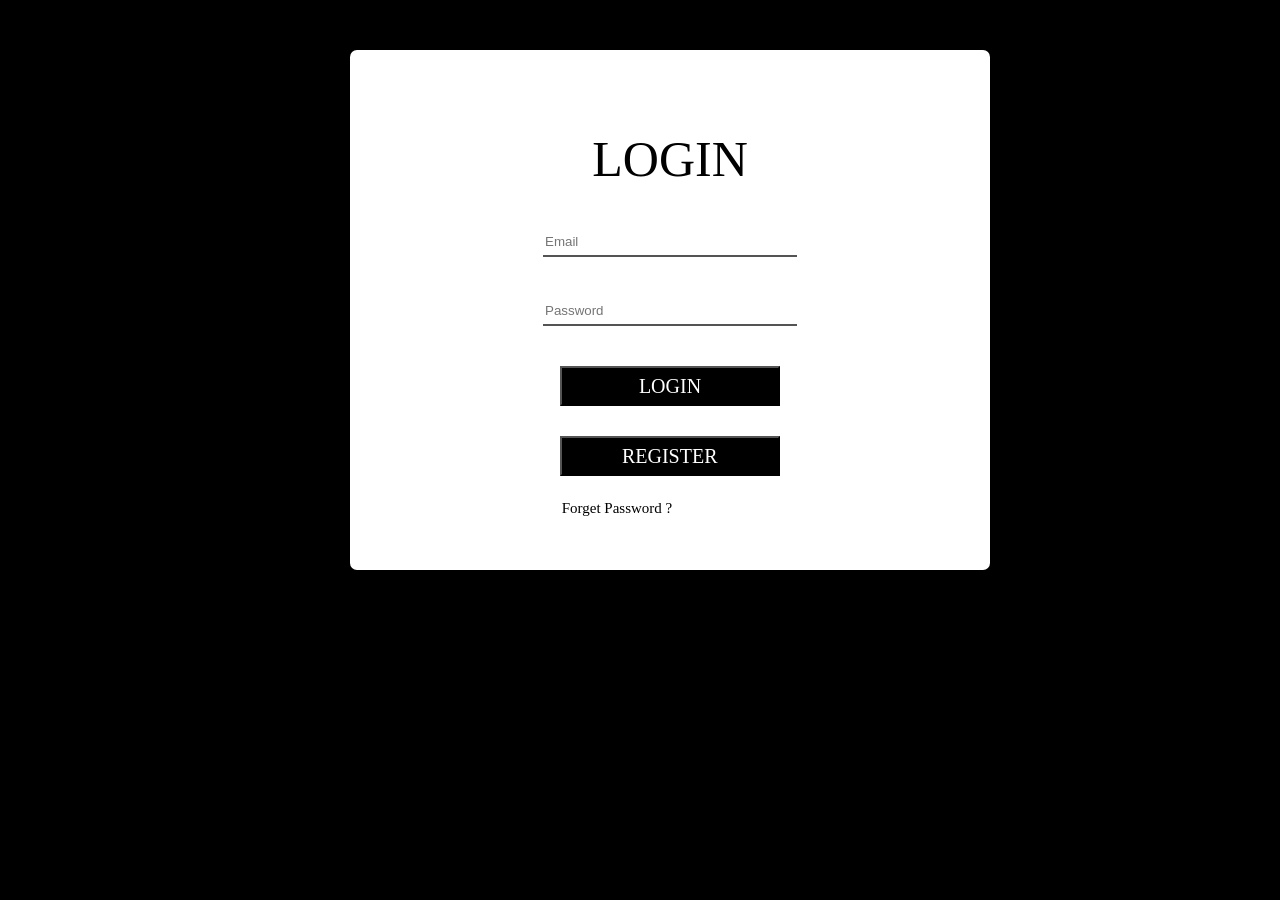
<file: Index.html>
<!DOCTYPE html>
<html lang="en">
<head>
    <meta charset="UTF-8">
    <meta http-equiv="X-UA-Compatible" content="IE=edge">
    <meta name="viewport" content="width=device-width, initial-scale=1.0">
    <title>Document</title>
    <link rel="stylesheet" href="Css/Index.css">
</head>
<body>
    <center>
        <div class="login-box">
            <div class="login-text">LOGIN</div>
            <form>
                <input type="text" id="username" class="login-username" placeholder="Email" required><br>
                <input type="password" id="password" class="login-password" placeholder="Password" required><br>
                <input type="submit" value="LOGIN" class="login-signin"><br>
                <input type="button" value="REGISTER" class="login-register">
                <label class="forget-label">Forget Password ?</label>
            </form>
        </div>
    </center>
</body>
</html>
</file>
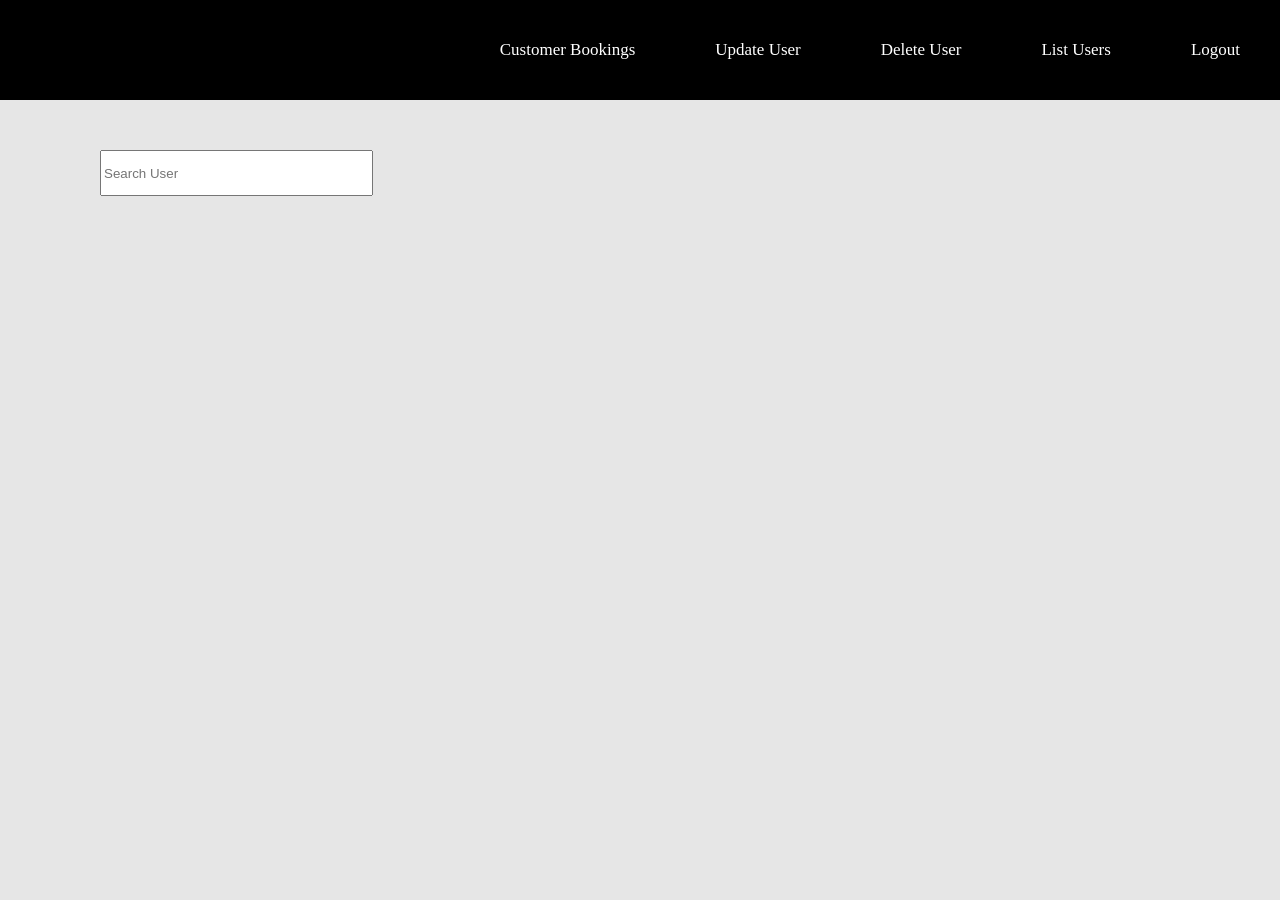
<file: AdminDashboard.html>
<!DOCTYPE html>
<html lang="en">
<head>
    <meta charset="UTF-8">
    <meta http-equiv="X-UA-Compatible" content="IE=edge">
    <meta name="viewport" content="width=device-width, initial-scale=1.0">
    <title>Document</title>
    <link rel="stylesheet" href="Css/Room.css">
    <style>
        body
        {
            background-color: #e6e6e6;
        }
        .search-bar
        {
            position:relative;
            top:150px;
            left:100px;
            height:40px;
            width:265px;
        }
    </style>
</head>
<body>
    <div class="navbar">
        <a href="#">Logout</a>
        <a href="#">List Users</a>
        <a href="#">Delete User</a>
        <a href="#">Update User</a>
        <a href="#">Customer Bookings</a>
    </div>
    <input type="text" id="search" class="search-bar" placeholder="Search User">
</body>
</html>
</file>
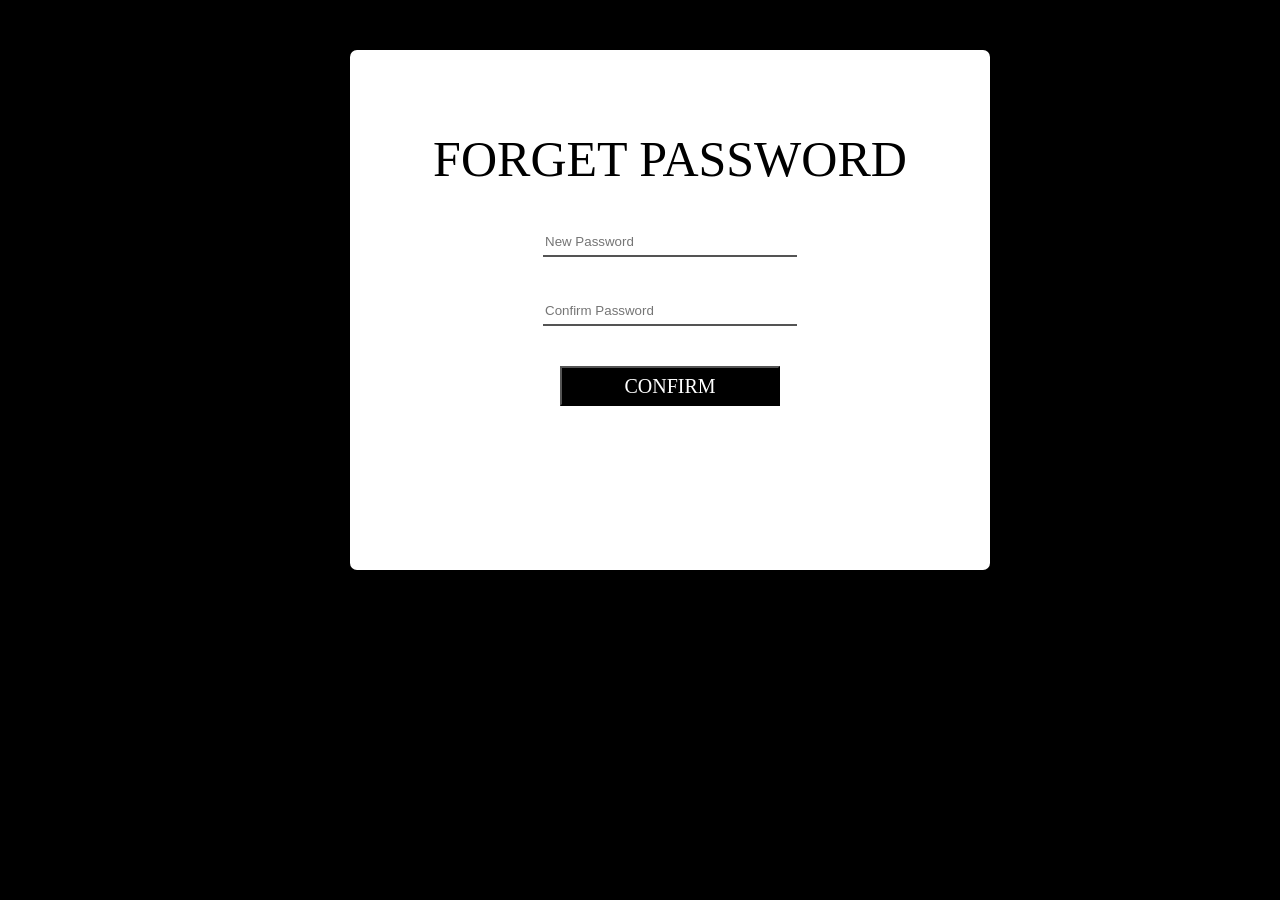
<file: ForgetPassword.html>
<!DOCTYPE html>
<html lang="en">
<head>
    <meta charset="UTF-8">
    <meta http-equiv="X-UA-Compatible" content="IE=edge">
    <meta name="viewport" content="width=device-width, initial-scale=1.0">
    <title>Document</title>
    <link rel="stylesheet" href="Css/Index.css">
</head>
<body>
    <center>
        <div class="login-box">
            <div class="login-text">FORGET PASSWORD</div>
            <form>
                <input type="password" id="newpass" class="login-username" placeholder="New Password" required><br>
                <input type="password" id="confirmpass" class="login-password" placeholder="Confirm Password" required><br>
                <input type="submit" value="CONFIRM" class="login-signin">
                
            </form>
        </div>
    </center>
</body>
</html>
</file>
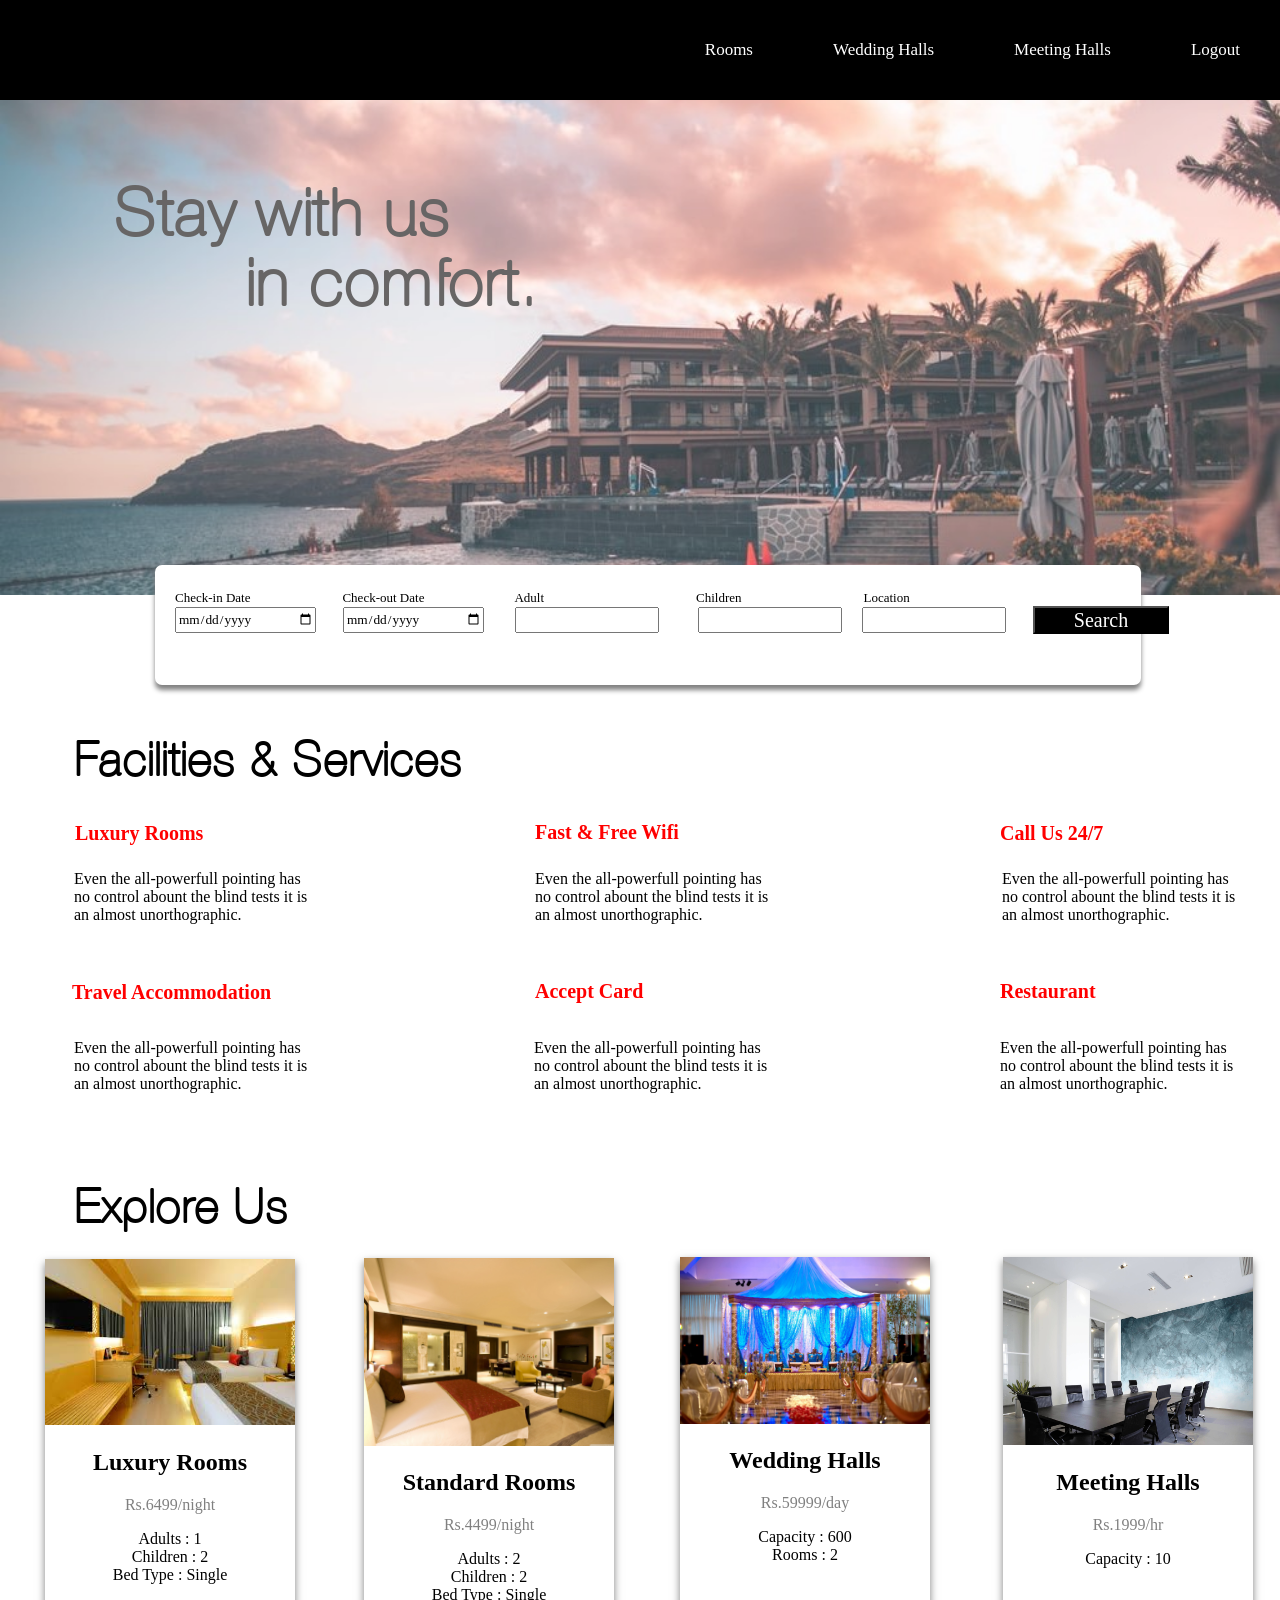
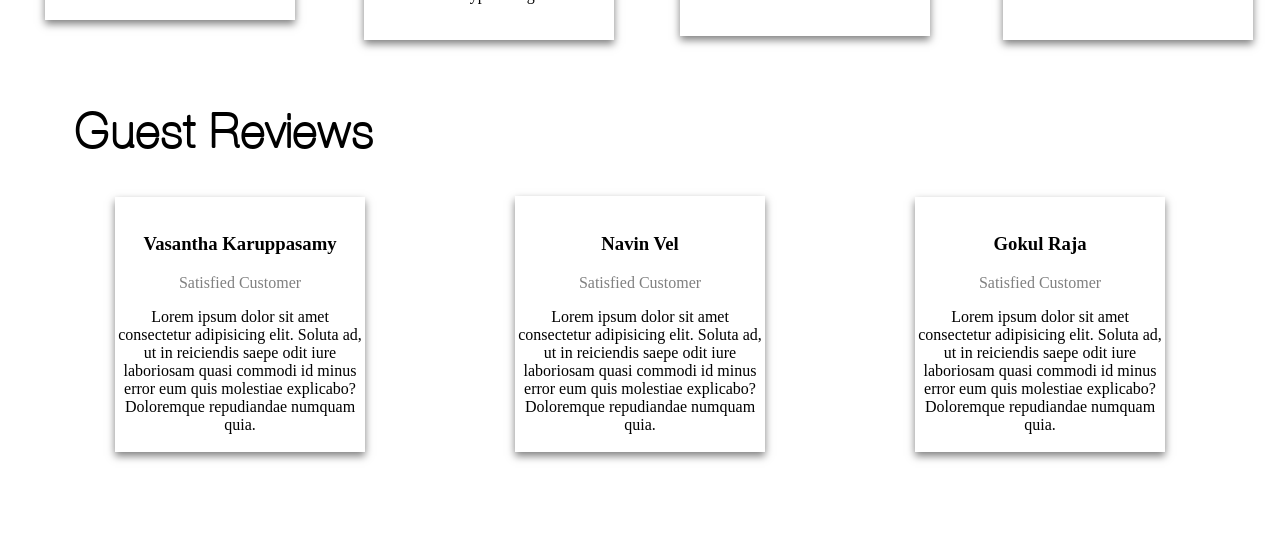
<file: GuestDashboard.html>
<!DOCTYPE html>
<html lang="en">
<head>
    <meta charset="UTF-8">
    <meta http-equiv="X-UA-Compatible" content="IE=edge">
    <meta name="viewport" content="width=device-width, initial-scale=1.0">
    <title>Document</title>

    <style>
        @font-face {
            font-family: Rounded;
            src: url(Fonts/rounded.ttf);
        }
        body
        {
            margin:0;
            overflow-x: hidden;
        }
        .navbar
        {
            background-color: black;
            position: fixed;
            top:0;
            height:100px;
            width: 100%;
            z-index:2;
        }
        .navbar a 
        {
            float: right;
            display: block;
            color:white;
            text-align: center;
            padding: 40px;
            font-size: 17px;
            text-decoration: none;
            
        }
        .navbar a:hover 
        {
            font-size:20px;
        }
        .welcome-img
        {
            
            position: static;
            opacity:0.799;
            background-size: cover; 
            width:100%;
        }
        
        .img-text1
        {
            font-family: Rounded;
            color:#676565;
            position:absolute;
            font-size: 70px;
            left:115px;
            top:100px;
        }
        .img-text2
        {
            font-family: Rounded;
            color: #676565;
            position:absolute;
            font-size: 70px;
            left:247px;
            top:170px;
        }
        .checkin-details-box
        {
            width: 77%;
            height:120px;
            background-color:white;
            border-radius:7px;
            top: 565px;
            left: 155px;
            position:absolute;
            box-shadow: 0px 5px 5px grey;
            z-index: 1;
        }
        .back
        {
            background: white;
            height:1475px;
            position: relative;
            top: -90px;
        }
        .checkin-label
        {
            font-family: 'Times New Roman', Times, serif;
            font-size: 13px;
            position:relative;
            top:23px;
            left:20px;
        }
        .checkout-label
        {
            font-family:'Times New Roman', Times, serif;
            font-size: 13px;
            position:relative;
            top:23px;
            left:108px;
        }
        .adult-label
        {
            font-family: 'Times New Roman', Times, serif;
            font-size: 13px;
            position:relative;
            top:23px;
            left:194px;
        }
        .children-label
        {
            font-family: 'Times New Roman', Times, serif;
            font-size: 13px;
            position:relative;
            top:23px;
            left:342px;
        }
        .location-label
        {
            font-family: 'Times New Roman', Times, serif;
            font-size: 13px;
            position:relative;
            top:23px;
            left:460px;
        }

        .checkin-box
        {
            font-family: 'Times New Roman', Times, serif;
            position:relative;
            top:20px;
            left:20px;
            height:22px;
            width: 136px;
        }
        .checkout-box
        {
            font-family:'Times New Roman', Times, serif;
            position:relative;
            top:20px;
            left:43px;
            height:22px;
            width: 136px;
            
        }
        .adult-box
        {
            font-family: 'Times New Roman', Times, serif;
            position:relative;
            top:20px;
            left:70px;
            height:20px;
            width: 136px;
        }
        .children-box
        {
            font-family: 'Times New Roman', Times, serif;
            position:relative;
            top:20px;
            left:105px;
            height:20px;
            width: 136px;
            
        }
        .location-box
        {
            font-family: 'Times New Roman', Times, serif;
            position:relative;
            top:20px;
            left:121px;
            height:20px;
            width: 136px;
        }
        .search-button
        {
            position: relative;
            top:23px;
            left:144px;
            width:136px;
            height: 28px; 
            background-color: black;
            border-color: black;
            color: white;
            font-size: 20px;
            font-family: 'Times New Roman', Times, serif;
            cursor: pointer;
        }
        .body-text1
        {
            font-family: Rounded;
            font-size: 50px;
            position:relative;
            top:135px;
            left:75px;
        }
        .facility-headings1
        {
            font-family: 'Times New Roman', Times, serif;
            font-size: 20px;
            font-weight: bold;
            color:red;
            position: relative;
            top:120px;
            left:75px;
        }
        .facility-headings2
        {
            font-family: 'Times New Roman', Times, serif;
            font-size: 20px;
            font-weight: bold;
            color:red;
            position: relative;
            top:76px;
            left:535px;
        }
        .facility-headings3
        {
            font-family: 'Times New Roman', Times, serif;
            font-size: 20px;
            font-weight: bold;
            color:red;
            position: relative;
            top:34px;
            left:1000px;
        }
        .facility-headings4
        {
            font-family: 'Times New Roman', Times, serif;
            font-size: 20px;
            font-weight: bold;
            color:red;
            position: relative;
            top:150px;
            left:72px;
        }
        .facility-headings5
        {
            font-family: 'Times New Roman', Times, serif;
            font-size: 20px;
            font-weight: bold;
            color:red;
            position: relative;
            top:106px;
            left:535px;
        }
        .facility-headings6
        {
            font-family: 'Times New Roman', Times, serif;
            font-size: 20px;
            font-weight: bold;
            color:red;
            position: relative;
            top:63px;
            left:1000px;
        }
        .facility-content1
        {
            font-family: 'Times New Roman', Times, serif;
            position: relative;
            top:-90px;
            left:26px;
        }
        .facility-content2
        {
            font-family: 'Times New Roman', Times, serif;
            position: relative;
            top:-178px;
            left:487px;
        }
        .facility-content3
        {
            font-family: 'Times New Roman', Times, serif;
            position: relative;
            top:-266px;
            left:954px;
        }
        .facility-content4
        {
            font-family: 'Times New Roman', Times, serif;
            position: relative;
            top:-185px;
            left:26px;
        }
        .facility-content5
        {
            font-family: 'Times New Roman', Times, serif;
            position: relative;
            top:-273px;
            left:486px;
        }
        .facility-content6
        {
            font-family: 'Times New Roman', Times, serif;
            position: relative;
            top:-361px;
            left:952px;
        }
        .body-text2
        {
            font-family: Rounded;
            font-size: 50px;
            position:relative;
            top:-345px;
            left:75px;
        }
        .card1
        {
            box-shadow: 0 4px 8px 0 rgba(0, 0, 0, 0.5);
            width: 250px;
            margin: auto;
            text-align: center;
            position:relative;
            bottom:370px;
            right:470px;
            font-family: 'Times New Roman', Times, serif;
        }
        .card2
        {
            box-shadow: 0 4px 8px 0 rgba(0, 0, 0, 0.5);
            width: 250px;
            margin: auto;
            text-align: center;
            position:relative;
            bottom:748px;
            right:151px;
            font-family: 'Times New Roman', Times, serif;
        }
        .card3
        {
            box-shadow: 0 4px 8px 0 rgba(0, 0, 0, 0.5);
            width: 250px;
            margin: auto;
            text-align: center;
            position:relative;
            bottom:1147px;
            right:-165px;
            font-family: 'Times New Roman', Times, serif;
        }
        .card4
        {
            box-shadow: 0 4px 8px 0 rgba(0, 0, 0, 0.5);
            width: 250px;
            margin: auto;
            text-align: center;
            position:relative;
            bottom:1542px;
            right:-488px;
            font-family: 'Times New Roman', Times, serif;
        }
        .body-text3
        {
            font-family: Rounded;
            font-size: 50px;
            position:relative;
            bottom:1530px;
            left:75px;
        }
        .review-card1
        {
            box-shadow: 0 4px 8px 0 rgba(0, 0, 0, 0.5);
            width: 250px;
            margin: auto;
            text-align: center;
            position:relative;
            bottom:1542px;
            right:400px;
            font-family: 'Times New Roman', Times, serif;
        }
        .review-card2
        {
            box-shadow: 0 4px 8px 0 rgba(0, 0, 0, 0.5);
            width: 250px;
            margin: auto;
            text-align: center;
            position:relative;
            bottom:1814px;
            right:0px;
            font-family: 'Times New Roman', Times, serif;
        }
        .review-card3
        {
            box-shadow: 0 4px 8px 0 rgba(0, 0, 0, 0.5);
            width: 250px;
            margin: auto;
            text-align: center;
            position:relative;
            bottom:2085px;
            right:-400px;
            font-family: 'Times New Roman', Times, serif;
        }
       
    </style>

</head>
<body>
    <div class="navbar">
        
        
        
        <a href="#">Logout</a>
        <a href="#">Meeting Halls</a>
        <a href="#">Wedding Halls</a>
        <a href="#">Rooms</a>
        
        
    </div>
    
    
    
        <img src="Images/welcomeimg.jpg" class="welcome-img">
        
            <p class="img-text1">Stay with us</p>
            <p class="img-text2">in comfort.</p>
          
            <br><br><br>    
        <div class="checkin-details-box">
            <label for="checkin" class="checkin-label">Check-in Date</label>
            <label for="checkout" class="checkout-label">Check-out Date</label>
            <label for="adult" class="adult-label">Adult</label>
            <label for="children" class="children-label">Children</label>
            <label for="location" class="location-label">Location</label>
            <br>
            <input type="date" id="checkin" class="checkin-box">
            <input type="date" id="checkout" class="checkout-box">
            <input type="number" id="adult" class="adult-box">
            <input type="number" id="children" class="children-box">
            <input type="text" id="loc" list="location" class="location-box" required>
            <datalist id="location">
                <option value="CHN">Chennai</option>
                <option value="CBE">Coimbatore</option>
                <option value="MDU">Madurai</option>
                <option value="SVKS">Sivakasi</option>
            </datalist>
            <input type="submit" value="Search" class="search-button">
        </div>

        <div class="back">
            <pre class="body-text1">Facilities & Services</pre>

            <pre class="facility-headings1">Luxury Rooms</pre>
            <pre class="facility-headings2">Fast & Free Wifi</pre>
            <pre class="facility-headings3">Call Us 24/7</pre>
            <pre class="facility-headings4">Travel Accommodation</pre>
            <pre class="facility-headings5">Accept Card</pre>
            <pre class="facility-headings6">Restaurant</pre>

            <pre class="facility-content1">
            Even the all-powerfull pointing has
            no control abount the blind tests it is
            an almost unorthographic.
            </pre>
            
            <pre class="facility-content2">
            Even the all-powerfull pointing has
            no control abount the blind tests it is
            an almost unorthographic.
            </pre>
            
            <pre class="facility-content3">
            Even the all-powerfull pointing has
            no control abount the blind tests it is
            an almost unorthographic.
            </pre>
            
            <pre class="facility-content4">
            Even the all-powerfull pointing has
            no control abount the blind tests it is
            an almost unorthographic.
            </pre>
            
            <pre class="facility-content5">
            Even the all-powerfull pointing has
            no control abount the blind tests it is
            an almost unorthographic.
            </pre>
            
            <pre class="facility-content6">
            Even the all-powerfull pointing has
            no control abount the blind tests it is
            an almost unorthographic.
            </pre>
            

            <pre class="body-text2">Explore Us</pre>

            <div class="card1">
                <img src="Images/hotelroom1.jpg" alt="hotel room 1" style="width:100%">
                <h2>Luxury Rooms</h2>
                <p style="color: grey;">Rs.6499/night</p>
                <p>
                Adults : 1<br>
                Children : 2<br>
                Bed Type : Single<br><br><br>
                </p>
            </div>

            <div class="card2">
                <img src="Images/hotelroom2.jpg" alt="hotel room 2" style="width:100%">
                <h2>Standard Rooms</h2>
                <p style="color: grey;">Rs.4499/night</p>
                <p>
                Adults : 2<br>
                Children : 2<br>
                Bed Type : Single<br><br><br>
                </p>
            </div>

            <div class="card3">
                <img src="Images/weddinghall.jpg" alt="wedding hall" style="width:100%">
                <h2>Wedding Halls</h2>
                <p style="color: grey;">Rs.59999/day</p>
                <p>
                Capacity : 600<br>
                Rooms : 2<br>
                <br><br><br><br>
                </p>
            </div>

            <div class="card4">
                <img src="Images/meetinghall.jpg" alt="meeting hall" style="width:100%">
                <h2>Meeting Halls</h2>
                <p style="color: grey;">Rs.1999/hr</p>
                <p>
                Capacity : 10<br>
                <br>
                <br><br><br>
                </p>
            </div>

            <pre class="body-text3">Guest Reviews</pre>

            <div class="review-card1"><br>
                <h3>Vasantha Karuppasamy</h3>
                <p style="color: grey;">Satisfied Customer</p>
                <p>Lorem ipsum dolor sit amet consectetur adipisicing elit. 
                Soluta ad, ut in reiciendis saepe odit iure laboriosam quasi commodi id minus error eum 
                quis molestiae explicabo? Doloremque repudiandae numquam quia.<br><br>
            </p>
            </div>

            <div class="review-card2"><br>
                <h3>Navin Vel</h3>
                <p style="color: grey;">Satisfied Customer</p>
                <p>Lorem ipsum dolor sit amet consectetur adipisicing elit. 
                Soluta ad, ut in reiciendis saepe odit iure laboriosam quasi commodi id minus error eum 
                quis molestiae explicabo? Doloremque repudiandae numquam quia.<br><br>
            </p>
            </div>

            <div class="review-card3"><br>
                <h3>Gokul Raja</h3>
                <p style="color: grey;">Satisfied Customer</p>
                <p>Lorem ipsum dolor sit amet consectetur adipisicing elit. 
                Soluta ad, ut in reiciendis saepe odit iure laboriosam quasi commodi id minus error eum 
                quis molestiae explicabo? Doloremque repudiandae numquam quia.<br><br>
            </p>
            </div>

        </div>
       
    
        
</body>
</html>
</file>
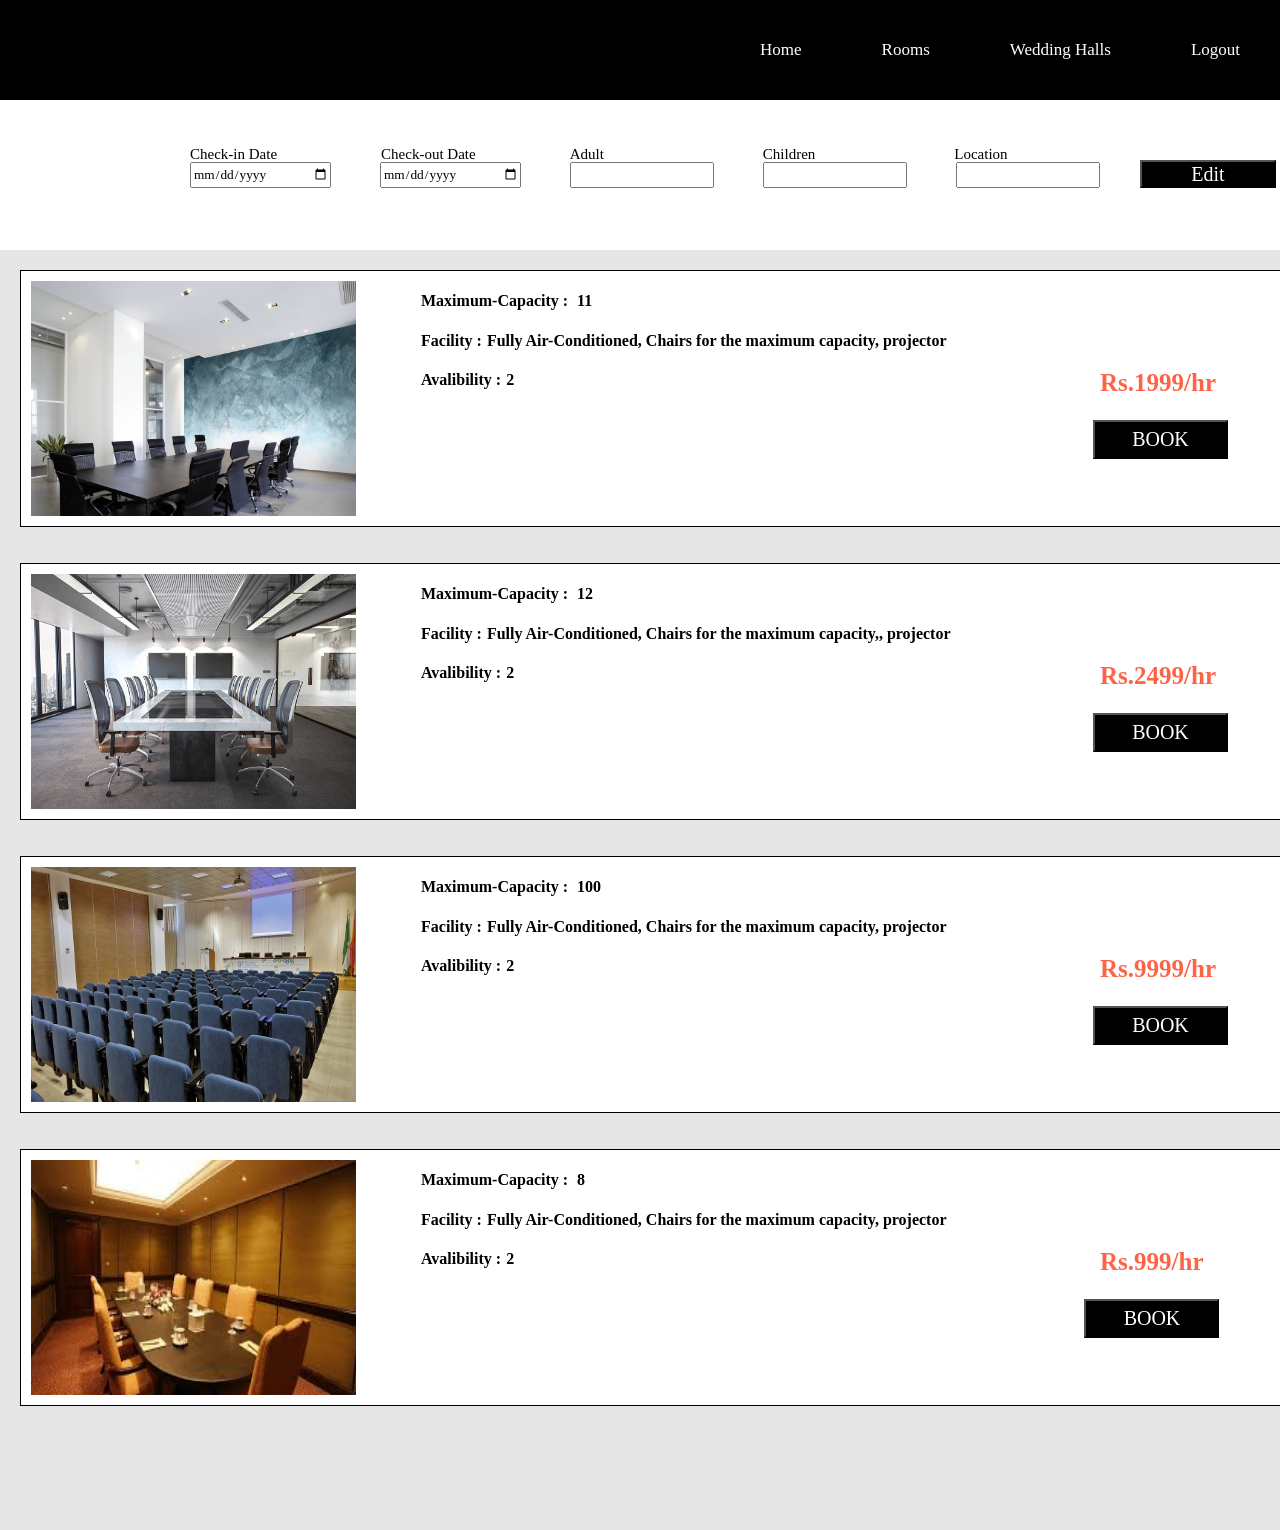
<file: Meeting.html>
<!DOCTYPE html>
<html lang="en">
<head>
    <meta charset="UTF-8">
    <meta http-equiv="X-UA-Compatible" content="IE=edge">
    <meta name="viewport" content="width=device-width, initial-scale=1.0">
    <title>Document</title>
    <link rel="stylesheet" href="Css/Room.css">
</head>
<body>
    <div class="navbar">
        <a href="#">Logout</a>
        <a href="#">Wedding Halls</a>
        <a href="#">Rooms</a>
        <a href="#">Home</a>
    </div>

    <div class="checkin-deatils">
        <label for="checkin" class="checkin-label">Check-in Date</label>
        <label for="checkout" class="checkout-label">Check-out Date</label>
        <label for="adult" class="adult-label">Adult</label>
        <label for="children" class="children-label">Children</label>
        <label for="location" class="location-label">Location</label>
        <br>
        <input type="date" id="checkin" class="checkin-box">
        <input type="date" id="checkout" class="checkout-box">
        <input type="number" id="adult" class="adult-box">
        <input type="number" id="children" class="children-box">
        <input type="text" id="loc" list="location" class="location-box" required>
        <datalist id="location">
            <option value="CHN">Chennai</option>
            <option value="CBE">Coimbatore</option>
            <option value="MDU">Madurai</option>
            <option value="SVKS">Sivakasi</option>
        </datalist>
        <input type="submit" value="Edit" class="edit-button">
    </div>

    <div class="box-model">
        <img src="Images/meetinghall1.jpg">

        <label class="price">Rs.1999/hr</label>
        <button type="submit" class="book-button" style="left:613px">BOOK</button>

        <div class="box-box">
            <h4>Maximum-Capacity : <label value="11">11</label></h4>
            <h4>Facility :<label value="Fully Air-Conditioned, Chairs for the maximum capacity,projector">Fully Air-Conditioned, Chairs for the maximum capacity, projector</label></h4>
            <h4>Avalibility :<label value="2">2</label></h4>
        </div>
    </div>
    <br><br>

    <div class="box-model">
        <img src="Images/meetinghall2.jpg">

        <label class="price">Rs.2499/hr</label>
        <button type="submit" class="book-button" style="left:613px">BOOK</button>

        <div class="box-box">
            <h4>Maximum-Capacity : <label value="12">12</label></h4>
            <h4>Facility :<label value="Fully Air-Conditioned, Chairs for the maximum capacity, projector">Fully Air-Conditioned, Chairs for the maximum capacity,, projector</label></h4>
            <h4>Avalibility :<label value="2">2</label></h4>
        </div>
    </div>
    <br><br>

    <div class="box-model">
        <img src="Images/meetinghall3.jpg">

        <label class="price">Rs.9999/hr</label>
        <button type="submit" class="book-button" style="left:613px">BOOK</button>

        <div class="box-box">
            <h4>Maximum-Capacity : <label value="100">100</label></h4>
            <h4>Facility :<label value="Fully Air-Conditioned, Chairs for the maximum capacity, projector">Fully Air-Conditioned, Chairs for the maximum capacity, projector</label></h4>
            <h4>Avalibility :<label value="2">2</label></h4>
        </div>
    </div>
    <br><br>

    <div class="box-model">
        <img src="Images/meetinghall4.jpg">

        <label class="price">Rs.999/hr</label>
        <button type="submit" class="book-button" style="left:617px">BOOK</button>

        <div class="box-box">
            <h4>Maximum-Capacity : <label value="8">8</label></h4>
            <h4>Facility :<label value="Fully Air-Conditioned, Chairs for the maximum capacity, projector">Fully Air-Conditioned, Chairs for the maximum capacity, projector</label></h4>
            <h4>Avalibility :<label value="2">2</label></h4>
        </div>
    </div>
    <br><br><br><br><br><br><br><br>
    
</body>
</html>
</file>
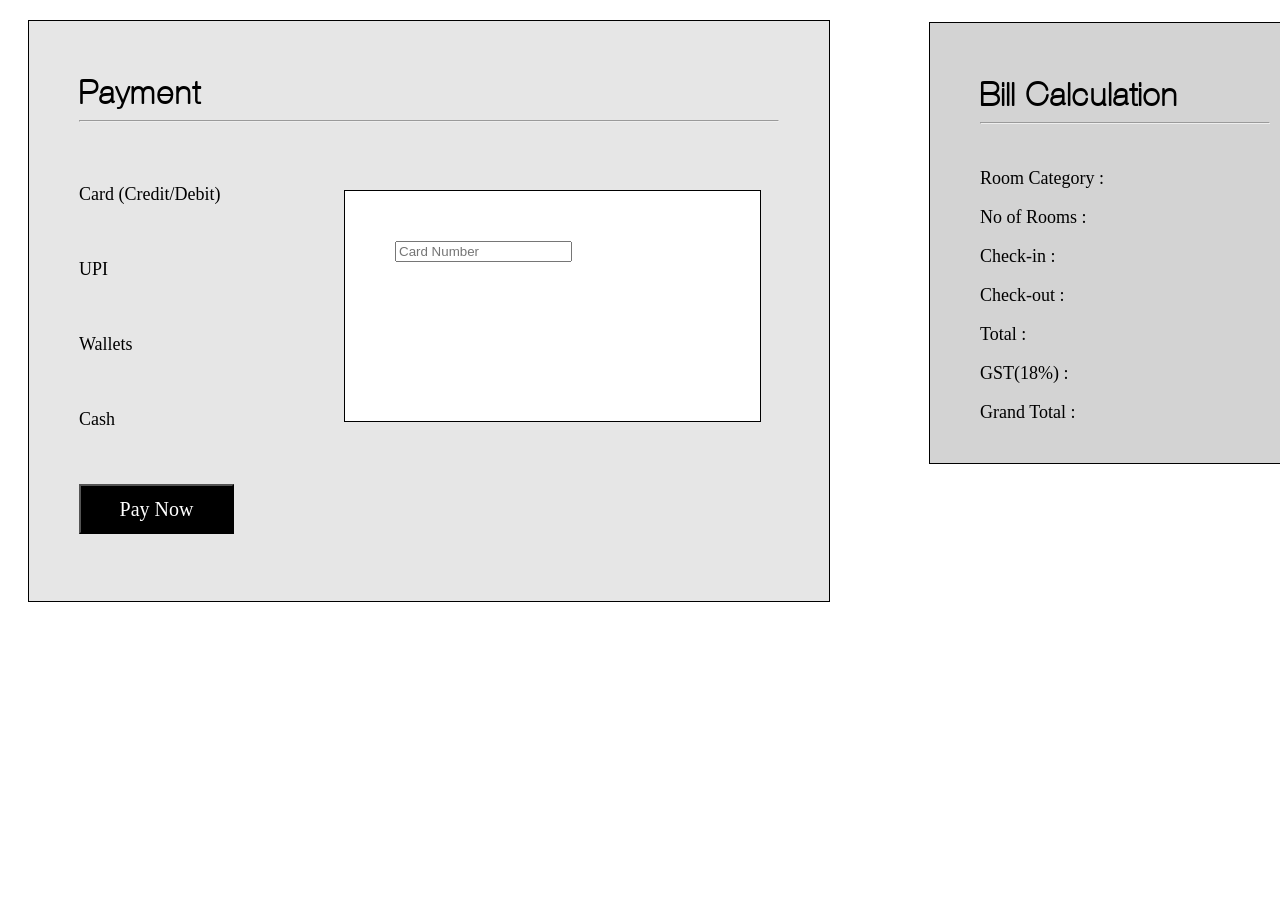
<file: Payment.html>
<!DOCTYPE html>
<html lang="en">
<head>
    <meta charset="UTF-8">
    <meta http-equiv="X-UA-Compatible" content="IE=edge">
    <meta name="viewport" content="width=device-width, initial-scale=1.0">
    <title>Document</title>
    <style>
        @font-face {
            font-family: Rounded;
            src: url(Fonts/rounded.ttf);
        }
        body
        {
            background-color: white;
            scroll-behavior: fixed;
        }
        .box-model1
        {
            background-color: #e6e6e6;
            width: 700px;
            border: 1px solid black;
            padding: 50px;
            margin: 20px;
            height:480px;
            
        }
        .box-model2
        {
            background-color: lightgrey;
            width: 290px;
            height:340px;
            position:relative;
            left:830px;
            top:-784px;
            border: 1px solid black;
            padding: 50px;
            margin: 20px;
        }
        .box1-text
        {
            font-family: Rounded;
            font-size: 35px;
        }
        .payment-method
        {
            text-decoration: none;
            font-size: 18px;
            font-family: 'Times New Roman', Times, serif;
        }
        .payment-button
        {   
            width:155px;
            height: 50px; 
            background-color: black;
            border-color: black;
            color:white;
            font-size: 20px;
            font-family: 'Times New Roman', Times, serif;
            cursor: pointer;
        }
        .box-box
        {
            background-color: white;
            width: 315px;
            height:130px;
            position:relative;
            left:245px;
            top:-364px;
            border: 1px solid black;
            padding: 50px;
            margin: 20px;
        }
    </style>
</head>
<body>
    <div class="box-model1">
        <label class="box1-text">Payment</label><hr><br><br><br>
        <label class="payment-method">Card (Credit/Debit)</label><br><br><br><br>
        <label class="payment-method">UPI</label><br><br><br><br>
        <label class="payment-method">Wallets</label><br><br><br><br>
        <label class="payment-method">Cash</label><br><br><br><br>
        <button type="submit" class="payment-button">Pay Now</button>
        <div class="box-box">
            <input type="number" id="cardno" placeholder="Card Number"><br>
            
        </div>
        <div class="box-model2">
            <label class="box1-text">Bill Calculation</label><hr><br><br>
            <label class="payment-method">Room Category :</label><br><br>
            <label class="payment-method">No of Rooms :</label><br><br>
            <label class="payment-method">Check-in :</label><br><br>
            <label class="payment-method">Check-out :</label><br><br>
            <label class="payment-method">Total :</label><br><br>
            <label class="payment-method">GST(18%) :</label><br><br>
            <label class="payment-method">Grand Total :</label>
        </div>
    </div>
</body>
</html>


<!-- room category
no of rooms
check-in
check out
gst(18%)
grand total -->
</file>
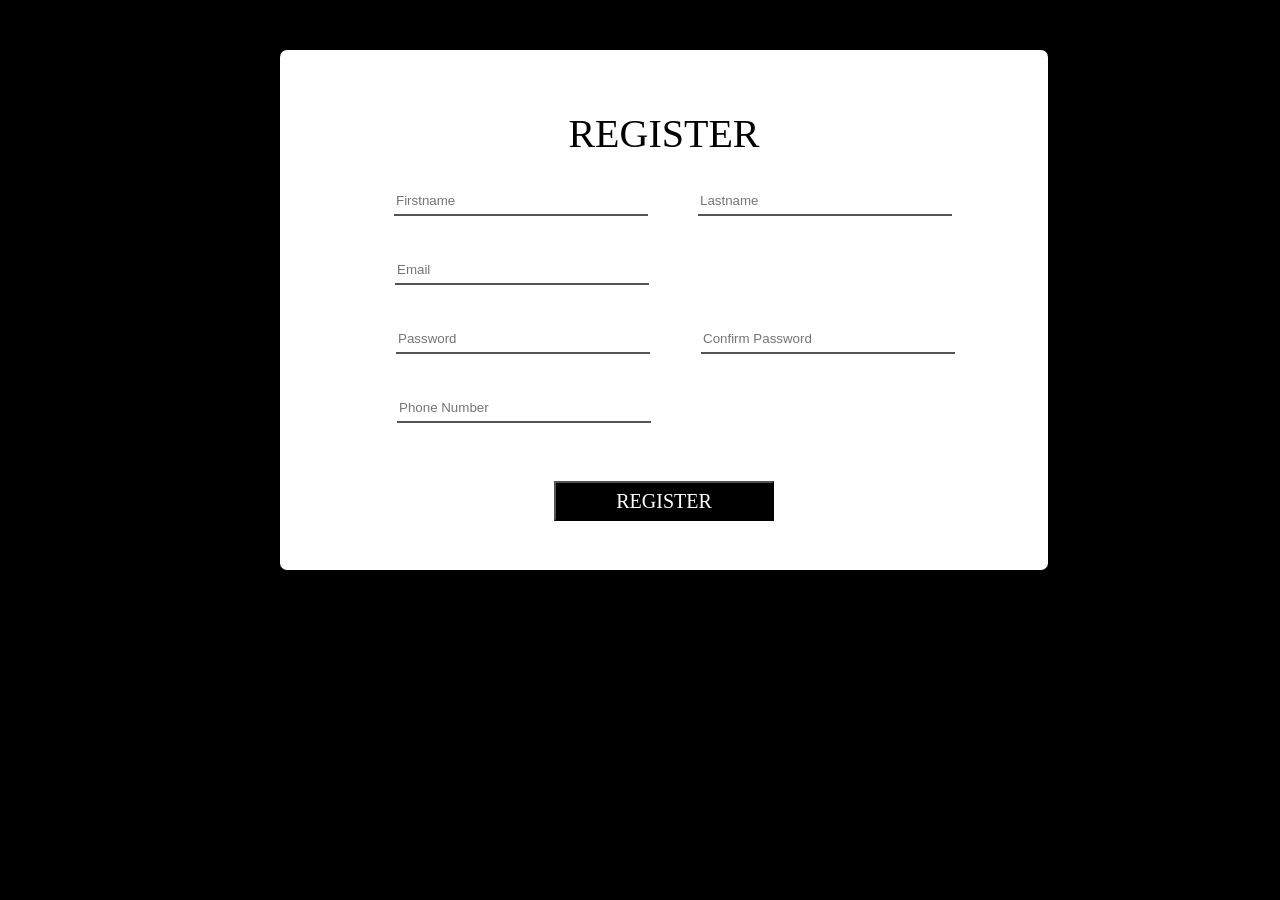
<file: Register.html>
<!DOCTYPE html>
<html lang="en">
<head>
    <meta charset="UTF-8">
    <meta http-equiv="X-UA-Compatible" content="IE=edge">
    <meta name="viewport" content="width=device-width, initial-scale=1.0">
    <title>Document</title>
    <link rel="stylesheet" href="Css/Register.css">
</head>

<body>
    <center>
        <div class="register-box">
            <div class="register-text">REGISTER</div>
            <form>
                <input type="text" id="firstname" class="register-firstname" placeholder="Firstname" required>
                <input type="text" id="lastname" class="register-lastname" placeholder="Lastname" required><br>
                <input type="text" id="register_email" class="register-email" placeholder="Email" required><br>
                <input type="password" id="register_password" class="register-password" placeholder="Password" required>
                <input type="password" id="register_cpassword" class="register-confirmpassword" placeholder="Confirm Password" required><br>
                <input type="text" id="phonenumber" class="register-phonenumber" pattern=[0-9]{10} placeholder="Phone Number" required><br>
                <input type="submit" value="REGISTER" class="register-register">
            </form>
        </div>
    </center>
</body>
</html>
</file>
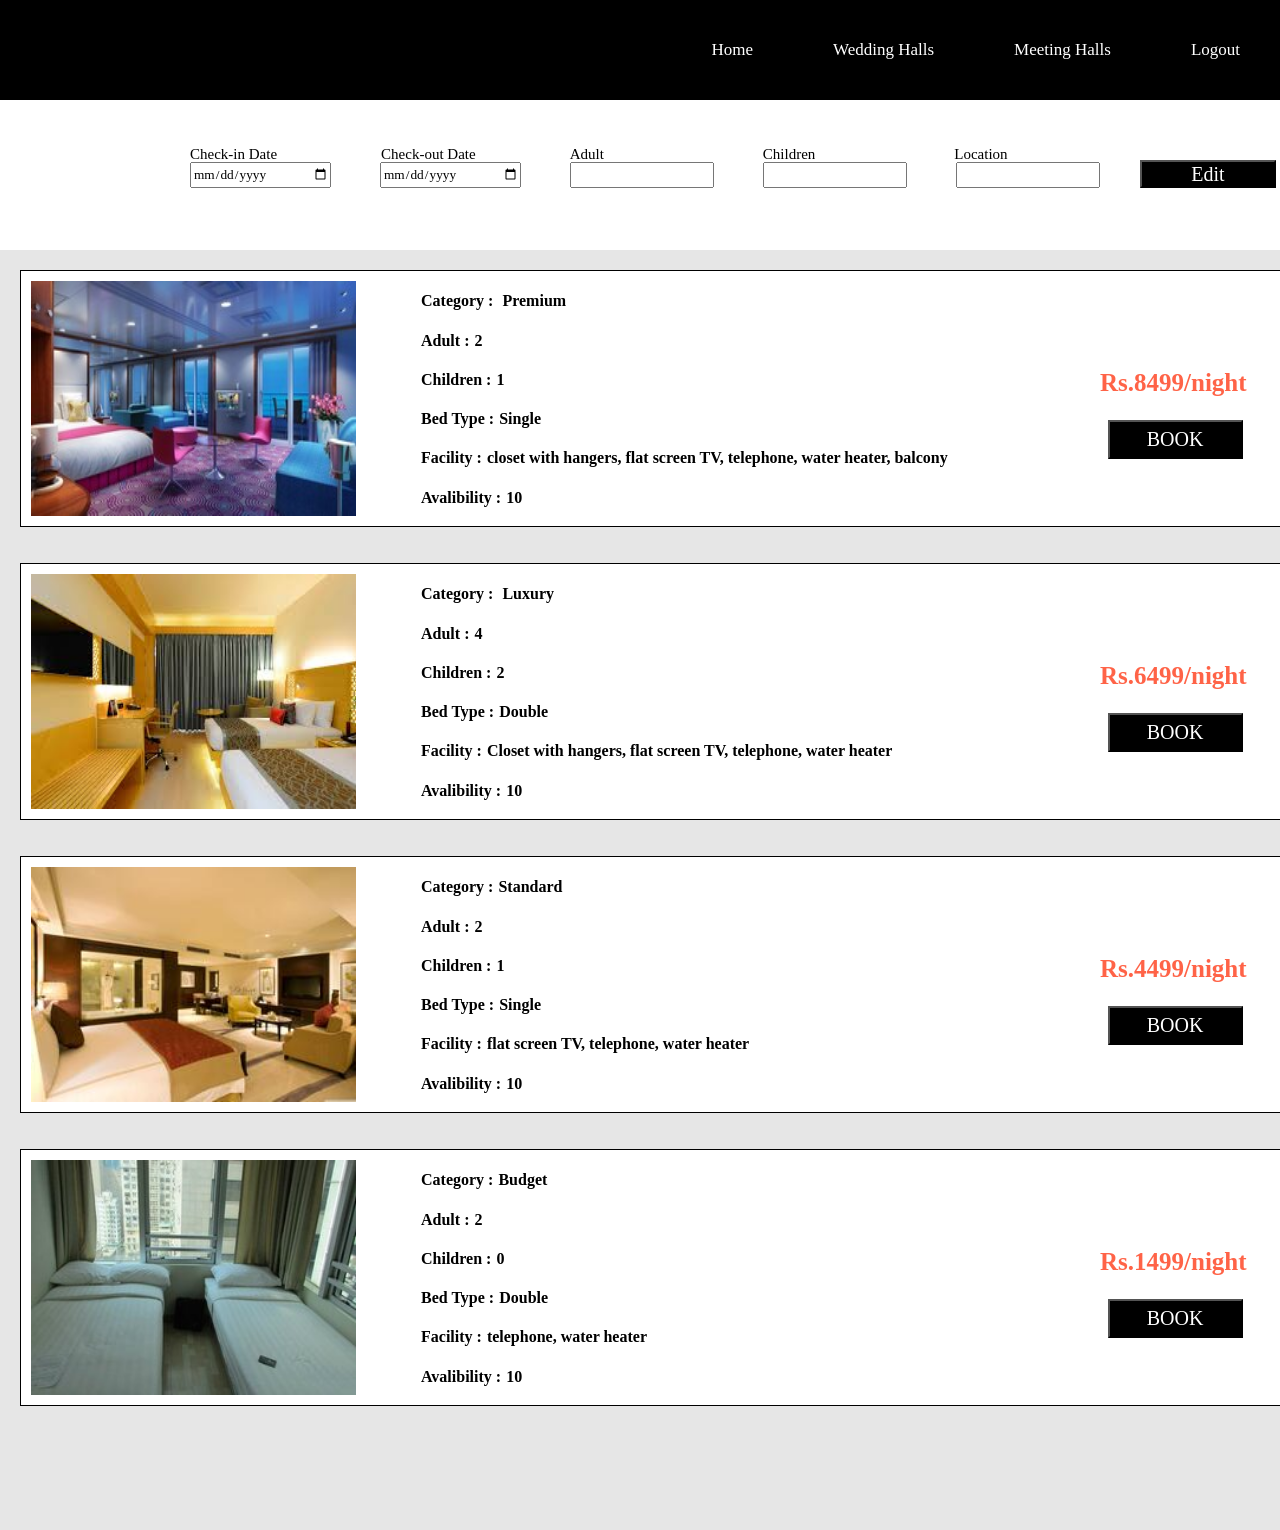
<file: Room.html>
<!DOCTYPE html>
<html lang="en">
<head>
    <meta charset="UTF-8">
    <meta http-equiv="X-UA-Compatible" content="IE=edge">
    <meta name="viewport" content="width=device-width, initial-scale=1.0">
    <title>Document</title>
    <link rel="stylesheet" href="Css/Room.css">
</head>
<body>
    <div class="navbar">
        <a href="#">Logout</a>
        <a href="#">Meeting Halls</a>
        <a href="#">Wedding Halls</a>
        <a href="#">Home</a>
    </div>

    <div class="checkin-deatils">
        <label for="checkin" class="checkin-label">Check-in Date</label>
        <label for="checkout" class="checkout-label">Check-out Date</label>
        <label for="adult" class="adult-label">Adult</label>
        <label for="children" class="children-label">Children</label>
        <label for="location" class="location-label">Location</label>
        <br>
        <input type="date" id="checkin" class="checkin-box">
        <input type="date" id="checkout" class="checkout-box">
        <input type="number" id="adult" class="adult-box">
        <input type="number" id="children" class="children-box">
        <input type="text" id="loc" list="location" class="location-box" required>
        <datalist id="location">
            <option value="CHN">Chennai</option>
            <option value="CBE">Coimbatore</option>
            <option value="MDU">Madurai</option>
            <option value="SVKS">Sivakasi</option>
        </datalist>
        <input type="submit" value="Edit" class="edit-button">
    </div>

    <div class="box-model">
        <img src="Images/premium.jpg">

        <label class="price">Rs.8499/night</label>
        <button type="submit" class="book-button">BOOK</button>

        <div class="box-box">
            <h4>Category : <label value="premium">Premium</label></h4>
            <h4>Adult :<label value="2">2</label></h4>
            <h4>Children :<label value="1">1</label></h4>
            <h4>Bed Type :<label value="single">Single</label></h4>
            <h4>Facility :<label value="closet with hangers, flat screen TV, telephone, water heater, balcony">closet with hangers, flat screen TV, telephone, water heater, balcony</label></h4>
            <h4>Avalibility :<label value="10">10</label></h4>
        </div>
    </div>
    <br><br>

    <div class="box-model">
        <img src="Images/luxury.jpg">

        <label class="price">Rs.6499/night</label>
        <button type="submit" class="book-button">BOOK</button>

        <div class="box-box">
            <h4>Category : <label value="luxury">Luxury</label></h4>
            <h4>Adult :<label value="4">4</label></h4>
            <h4>Children :<label value="2">2</label></h4>
            <h4>Bed Type :<label value="double">Double</label></h4>
            <h4>Facility :<label value="closet with hangers, flat screen TV, telephone, water heater">Closet with hangers, flat screen TV, telephone, water heater</label></h4>
            <h4>Avalibility :<label value="10">10</label></h4>
        </div>
    </div>
    <br><br>

    <div class="box-model">
        <img src="Images/standard.jpg">

        <label class="price">Rs.4499/night</label>
        <button type="submit" class="book-button">BOOK</button>

        <div class="box-box">
            <h4>Category :<label value="standard">Standard</label></h4>
            <h4>Adult :<label value="2">2</label></h4>
            <h4>Children :<label value="1">1</label></h4>
            <h4>Bed Type :<label value="single">Single</label></h4>
            <h4>Facility :<label value="flat screen TV, telephone, water heater">flat screen TV, telephone, water heater</label></h4>
            <h4>Avalibility :<label value="10">10</label></h4>
        </div>
    </div>
    <br><br>

    <div class="box-model">
        <img src="Images/budget.jpg">

        <label class="price">Rs.1499/night</label>
        <button type="submit" class="book-button">BOOK</button>

        <div class="box-box">
            <h4>Category :<label value="budget">Budget</label></h4>
            <h4>Adult :<label value="2">2</label></h4>
            <h4>Children :<label value="0">0</label></h4>
            <h4>Bed Type :<label value="double">Double</label></h4>
            <h4>Facility :<label value="telephone, water heater">telephone, water heater</label></h4>
            <h4>Avalibility :<label value="10">10</label></h4>
        </div>
    </div>
    <br><br><br><br><br><br><br><br>
    
</body>
</html>
</file>
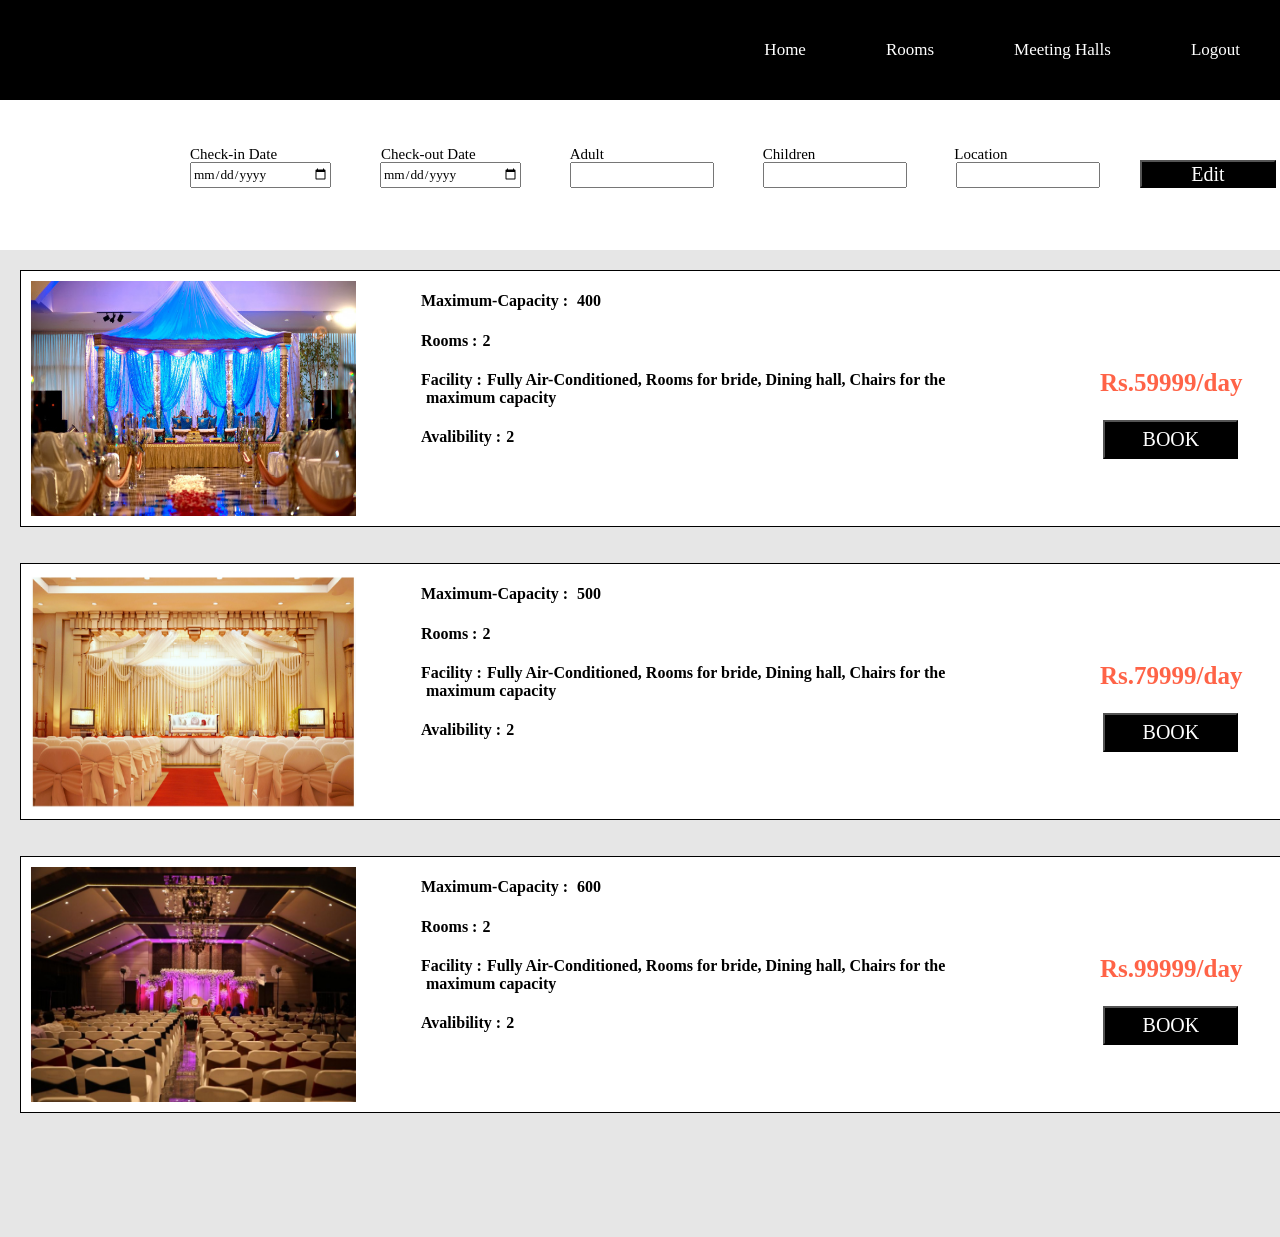
<file: Wedding.html>
<!DOCTYPE html>
<html lang="en">
<head>
    <meta charset="UTF-8">
    <meta http-equiv="X-UA-Compatible" content="IE=edge">
    <meta name="viewport" content="width=device-width, initial-scale=1.0">
    <title>Document</title>
    <link rel="stylesheet" href="Css/Room.css">
</head>
<body>

    <div class="navbar">
        <a href="#">Logout</a>
        <a href="#">Meeting Halls</a>
        <a href="#">Rooms</a>
        <a href="#">Home</a>
    </div>

    <div class="checkin-deatils">
        <label for="checkin" class="checkin-label">Check-in Date</label>
        <label for="checkout" class="checkout-label">Check-out Date</label>
        <label for="adult" class="adult-label">Adult</label>
        <label for="children" class="children-label">Children</label>
        <label for="location" class="location-label">Location</label>
        <br>
        <input type="date" id="checkin" class="checkin-box">
        <input type="date" id="checkout" class="checkout-box">
        <input type="number" id="adult" class="adult-box">
        <input type="number" id="children" class="children-box">
        <input type="text" id="loc" list="location" class="location-box" required>
        <datalist id="location">
            <option value="CHN">Chennai</option>
            <option value="CBE">Coimbatore</option>
            <option value="MDU">Madurai</option>
            <option value="SVKS">Sivakasi</option>
        </datalist>
        <input type="submit" value="Edit" class="edit-button">
    </div>

    <div class="box-model">
        <img src="Images/weddinghall2.jpg">

        <label class="price">Rs.59999/day</label>
        <button type="submit" class="book-button">BOOK</button>

        <div class="box-box">
            <h4>Maximum-Capacity : <label value="400">400</label></h4>
            <h4>Rooms :<label value="2">2</label></h4>
            <h4>Facility :<label value="Fully Air-Conditioned, Rooms for bride, Dining hall, Chairs for the maximum capacity">Fully Air-Conditioned, Rooms for bride, Dining hall, Chairs for the maximum capacity</label></h4>
            <h4>Avalibility :<label value="2">2</label></h4>
        </div>
    </div>
    <br><br>

    <div class="box-model">
        <img src="Images/weddinghall1.jpg">

        <label class="price">Rs.79999/day</label>
        <button type="submit" class="book-button">BOOK</button>

        <div class="box-box">
            <h4>Maximum-Capacity : <label value="500">500</label></h4>
            <h4>Rooms :<label value="2">2</label></h4>
            <h4>Facility :<label value="Fully Air-Conditioned, Rooms for bride, Dining hall, Chairs for the maximum capacity">Fully Air-Conditioned, Rooms for bride, Dining hall, Chairs for the maximum capacity</label></h4>
            <h4>Avalibility :<label value="2">2</label></h4>
        </div>
    </div>
    <br><br>

    <div class="box-model">
        <img src="Images/weddinghall3.jpg">

        <label class="price">Rs.99999/day</label>
        <button type="submit" class="book-button">BOOK</button>

        <div class="box-box">
            <h4>Maximum-Capacity : <label value="600">600</label></h4>
            <h4>Rooms :<label value="2">2</label></h4>
            <h4>Facility :<label value="Fully Air-Conditioned, Rooms for bride, Dining hall, Chairs for the maximum capacity">Fully Air-Conditioned, Rooms for bride, Dining hall, Chairs for the maximum capacity</label></h4>
            <h4>Avalibility :<label value="2">2</label></h4>
        </div>
    </div>
    <br><br><br><br><br><br><br><br>
    
</body>
</html>
</file>
<file: Css/Index.css>
body
{
    /* background: linear-gradient(to right , #3333ff -50%, #cc00ff 50%); */
    background: black;
}
.login-box
{
    width: 50%;
    height:520px;
    background-color:white;
    border-radius:7px;
    top: 50px;
    left: 350px;
    position:absolute;
}
.login-text
{
    font-size: 50px;
    position:relative;
    top:80px;
}
.login-username
{
    position: relative;
    top:120px;
    width:250px;
    height: 25px;
    border-color: black;
    border-left: none;
    border-right:none;
    border-top: none;
    outline: none;
}
.login-password
{
    position: relative;
    top:160px;
    width:250px;
    height: 25px;
    border-color: black;
    border-left: none;
    border-right:none;
    border-top: none;
    outline:none;
}
.login-signin
{
    position: relative;
    top:200px;
    width:220px;
    height: 40px; 
    background-color: black;
    border-color: black;
    color: white;
    font-size: 20px;
    font-family: 'Times New Roman', Times, serif;
    cursor: pointer;
}
.login-register
{
    position: relative;
    top:230px;
    left:57px;
    width:220px;
    height: 40px; 
    background-color: black;
    border-color: black;
    color: white;
    font-size: 20px;
    font-family: 'Times New Roman', Times, serif;
    cursor: pointer;
}
.forget-label
{
    position:relative;
    top:280px;
    right:165px;
    font-size: 15px;
    font-family:'Times New Roman', Times, serif;
    text-decoration: none;
}
</file>
<file: Css/Room.css>
body
        {
            margin:0;
            background: #e6e6e6;
        }
       
        .navbar
        {
            background-color: black;
            position: fixed;
            top:0;
            height:100px;
            width: 100%;
            z-index:2;
        }
        .navbar a 
        {
            float: right;
            display: block;
            color:white;
            text-align: center;
            padding: 40px;
            font-size: 17px;
            text-decoration: none;
            
        }
        .navbar a:hover 
        {
            font-size:20px;
        }
    
        .checkin-deatils
        {
            background-color: white;
            height: 250px;
        }
        .checkin-label
        {
            font-family: 'Times New Roman', Times, serif;
            font-size: 15px;
            position:relative;
            top:145px;
            left:190px;
        }
        .checkout-label
        {
            font-family:'Times New Roman', Times, serif;
            font-size: 15px;
            position:relative;
            top:145px;
            left:290px;
        }
        .adult-label
        {
            font-family: 'Times New Roman', Times, serif;
            font-size: 15px;
            position:relative;
            top:145px;
            left:380px;
        }
        .children-label
        {
            font-family: 'Times New Roman', Times, serif;
            font-size: 15px;
            position:relative;
            top:145px;
            left:535px;
        }
        .location-label
        {
            font-family: 'Times New Roman', Times, serif;
            font-size: 15px;
            position:relative;
            top:145px;
            left:670px;
        }

        .checkin-box
        {
            font-family: 'Times New Roman', Times, serif;
            position:relative;
            top:140px;
            left:190px;
            height:22px;
            width: 136px;
        }
        .checkout-box
        {
            font-family:'Times New Roman', Times, serif;
            position:relative;
            top:140px;
            left:235px;
            height:22px;
            width: 136px;
            
        }
        .adult-box
        {
            font-family: 'Times New Roman', Times, serif;
            position:relative;
            top:140px;
            left:280px;
            height:20px;
            width: 136px;
        }
        .children-box
        {
            font-family: 'Times New Roman', Times, serif;
            position:relative;
            top:140px;
            left:325px;
            height:20px;
            width: 136px;
            
        }
        .location-box
        {
            font-family: 'Times New Roman', Times, serif;
            position:relative;
            top:140px;
            left:370px;
            height:20px;
            width: 136px;
        }
        .edit-button
        {
            position: relative;
            top:142px;
            left:406px;
            width:136px;
            height: 28px; 
            background-color: black;
            border-color: black;
            color: white;
            font-size: 20px;
            font-family: 'Times New Roman', Times, serif;
            cursor: pointer;
        }
        .box-model
        {
            background-color: white;
            width:1300px;
            height:235px;
            border:1px solid black;
            padding:10px;
            position:relative;
            top:20px;
            left:20px;
        }
        .box-model img
        {
            height: 235px;
            width: 325px;
        }
        .box-box
        {
            background-color: white;
            width:590px;
            height:255px;
            border:1px solid black;
            position:absolute;
            top:-1px;
            left:400px;
            border-left: none;
            border-right: none;
        }
        .category-label
        {
            position:relative;
            left:5px;
            top:0px;
        }
        .box-box label
        {
            position:relative;
            left:5px;
            top:0px;
        }
        .price
        {
            font-family: 'Times New Roman', Times, serif;
            font-size: 25px;
            font-weight: bold;
            color: tomato;
            position:relative;
            top:-125px;
            left:740px;
        }
        .book-button
        {
            position: relative;
            top:-70px;
            left:597px;
            width:135px;
            height: 39px; 
            background-color: black;
            border-color: black;
            color: white;
            font-size: 20px;
            font-family: 'Times New Roman', Times, serif;
            cursor: pointer;
        }
</file>
<file: Css/Register.css>
body
        {
            /* background: linear-gradient(to right , #3333ff -50%, #cc00ff 50%); */
            background: black;
        }
    .register-box
    {
        width: 60%;
        height:520px;
        background-color:white;
        border-radius:7px; 
        top: 50px;
        left: 280px;
        position:absolute;
    }
    .register-text
    {
        font-size: 40px;
        position:relative;
        top:60px;
    }
    .register-firstname
    {
        position: relative;
        top:90px;
        left:-14px;
        width:250px;
        height: 25px;
        border-color: black;
        border-left: none;
        border-right:none;
        border-top: none;
        outline: none;
    }
    .register-lastname
    {
        position: relative;
        top:90px;
        left:32px;
        width:250px;
        height: 25px;
        border-color: black;
        border-left: none;
        border-right:none;
        border-top: none;
        outline: none;
    }
    .register-email
    {
        position: relative;
        top:130px;
        left: -142px;
        width:250px;
        height: 25px;
        border-color: black;
        border-left: none;
        border-right:none;
        border-top: none;
        outline: none;
    }
    .register-password
    {
        position: relative;
        top:170px;
        left:-12px;
        width:250px;
        height: 25px;
        border-color: black;
        border-left: none;
        border-right:none;
        border-top: none;
        outline: none;
    }
    .register-confirmpassword
    {
        position: relative;
        top:170px;
        left:35px;
        width:250px;
        height: 25px;
        border-color: black;
        border-left: none;
        border-right:none;
        border-top: none;
        outline: none;
    }
    .register-phonenumber
    {
        position:relative;
        top:210px;
        left:-140px;
        width:250px;
        height: 25px;
        border-color: black;
        border-left: none;
        border-right:none;
        border-top: none;
        outline: none;
    }
    .register-register
    {
        position: relative;
        top:268px;
        width:220px;
        height: 40px; 
        background-color: black;
        border-color: black;
        color:white;
        font-size: 20px;
        font-family: 'Times New Roman', Times, serif;
        cursor: pointer;
    }
</file>
